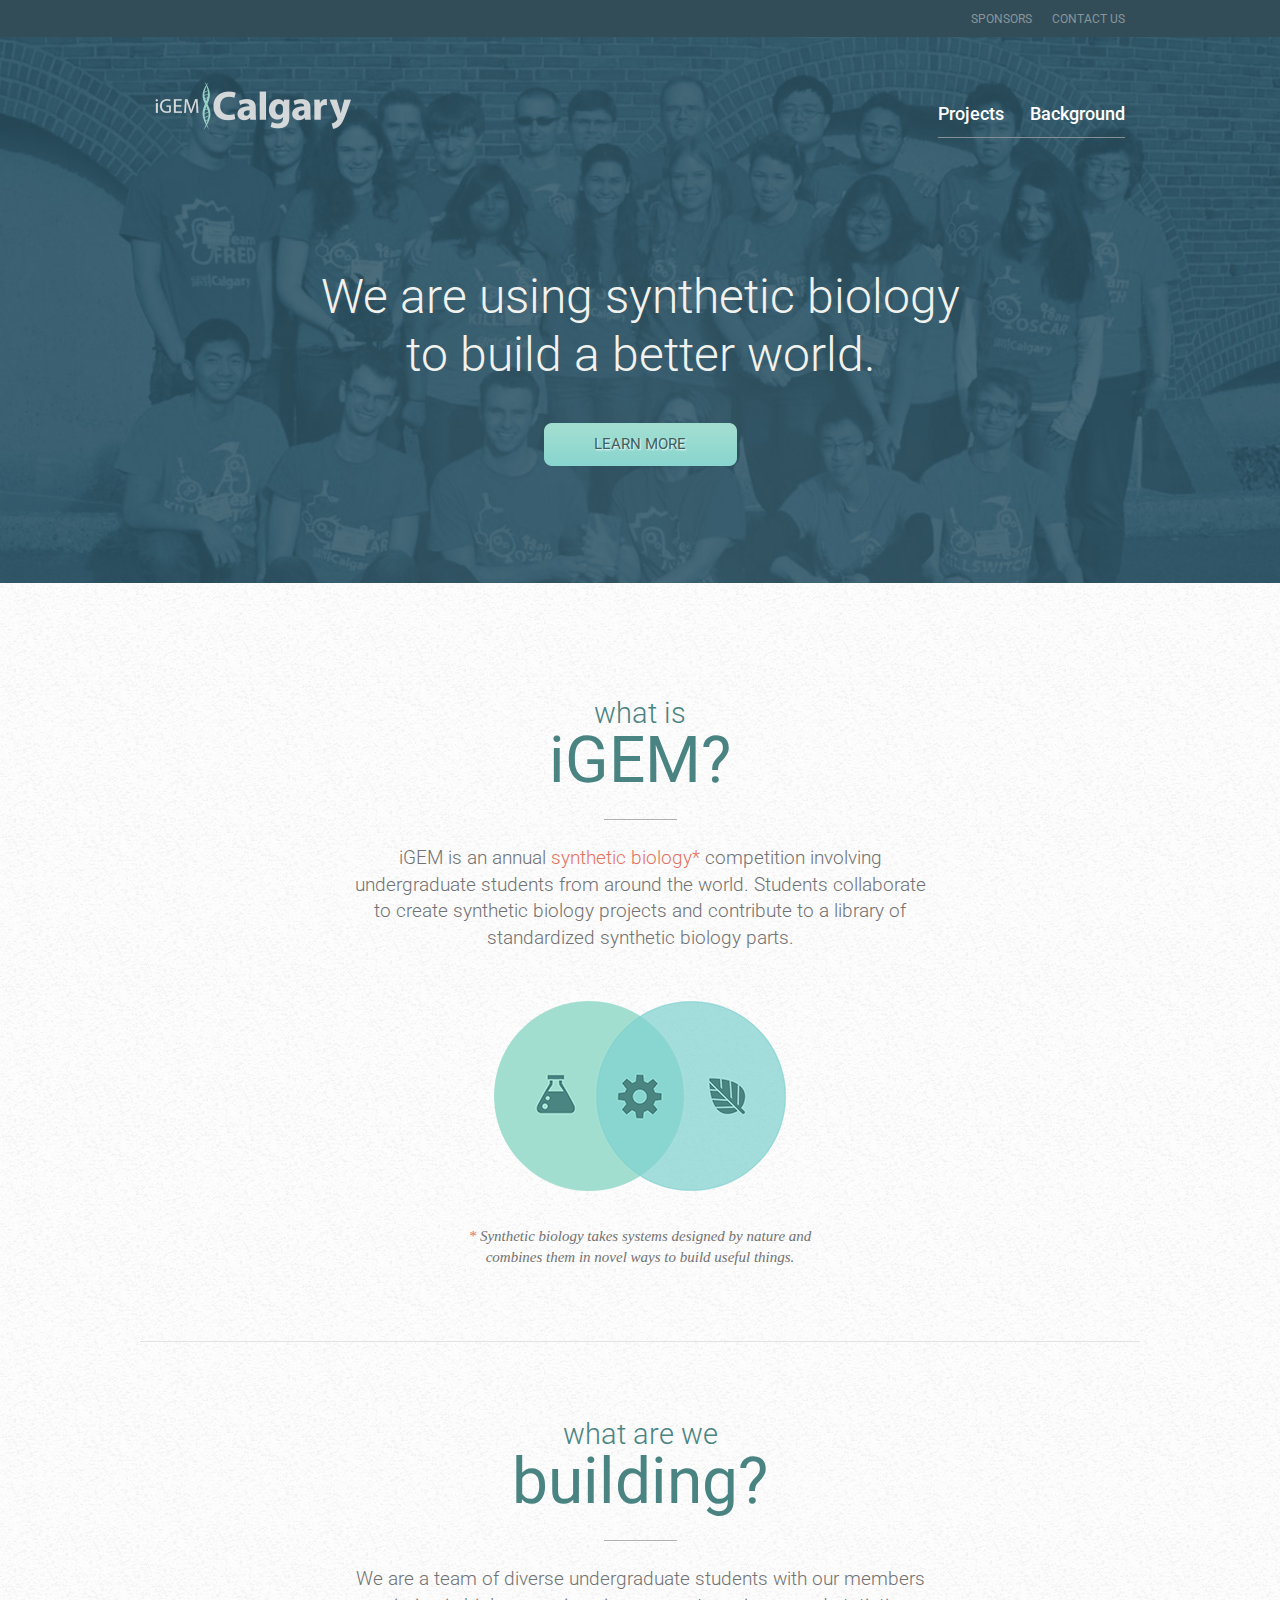
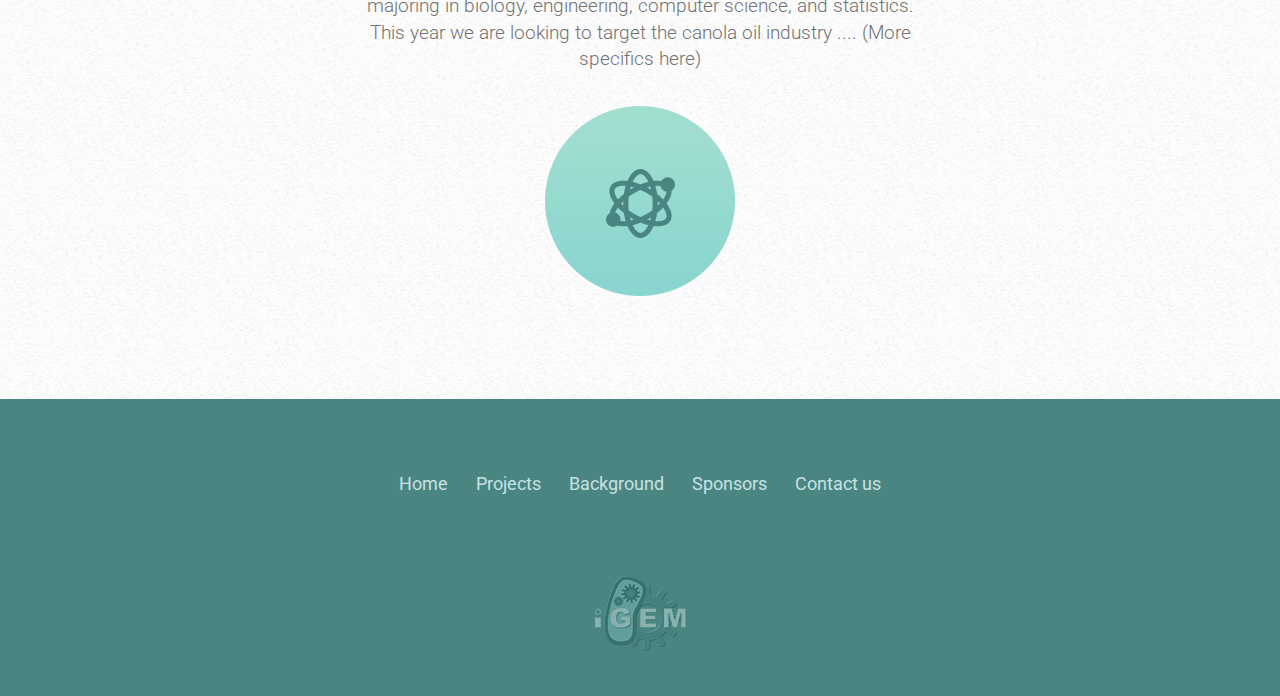
<file: index.html>
<!DOCTYPE html>
<html class="no-touch">
<head>
    <title>iGEM Calgary // Home</title>
    <meta http-equiv="content-type" content="text/html; charset=UTF-8">
    <meta name="viewport" content="width=device-width, initial-scale=1.0">

    <link href="bootstrap/css/bootstrap.min.css" rel="stylesheet" media="screen">
    <link href="css/global.css" rel="stylesheet" media="screen">
    <link href="css/global.mobile.css" rel="stylesheet" media="only screen and (max-width:600px)">

    <link href='https://fonts.googleapis.com/css?family=Roboto:400,300,500,700' rel='stylesheet' type='text/css'>
    <link href="css/home.css" rel="stylesheet" media="screen">
    <link href="css/home.mobile.css" rel="stylesheet" media="only screen and (max-width:600px)">
    
    <link rel="apple-touch-icon" sizes="57x57" href="/images/icons/apple-icon-57x57.png">
    <link rel="apple-touch-icon" sizes="60x60" href="/images/icons/apple-icon-60x60.png">
    <link rel="apple-touch-icon" sizes="72x72" href="/images/icons/apple-icon-72x72.png">
    <link rel="apple-touch-icon" sizes="76x76" href="/images/icons/apple-icon-76x76.png">
    <link rel="apple-touch-icon" sizes="114x114" href="/images/icons/apple-icon-114x114.png">
    <link rel="apple-touch-icon" sizes="120x120" href="/images/icons/apple-icon-120x120.png">
    <link rel="apple-touch-icon" sizes="144x144" href="/images/icons/apple-icon-144x144.png">
    <link rel="apple-touch-icon" sizes="152x152" href="/images/icons/apple-icon-152x152.png">
    <link rel="apple-touch-icon" sizes="180x180" href="/images/icons/apple-icon-180x180.png">
    <link rel="icon" type="image/png" sizes="192x192"  href="/images/icons/android-icon-192x192.png">
    <link rel="icon" type="image/png" sizes="32x32" href="/images/icons/favicon-32x32.png">
    <link rel="icon" type="image/png" sizes="96x96" href="/images/icons/favicon-96x96.png">
    <link rel="icon" type="image/png" sizes="16x16" href="/images/icons/favicon-16x16.png">
    <link rel="manifest" href="/manifest.json">
    <meta name="msapplication-TileColor" content="#ffffff">
    <meta name="msapplication-TileImage" content="/images/icons/ms-icon-144x144.png">
    <meta name="theme-color" content="#ffffff">
</head>

<body>
    <div id="guide">&nbsp;</div>

    <div w3-include-html="header.html"></div>

    <div id="masthead-secondary-navbar" class="secondary-navbar">
        <div class="container">
            <div class="row">
                <div class="col-span-12">
                    <ul>
                        <li><a href="contact.html">Contact us</a></li>
                        <!--<li><a href="#">Blog</a></li>
                        <li><a href="#">Media</a></li>-->
                        <li><a href="sponsors.html">Sponsors</a></li><!-- Can apply "active" class for appropriate styling (I think). -->
                    </ul>
                </div>
            </div>
        </div>
    </div>

    <div id="masthead">
        <div class="container">
            <div class="row">
                <div class="col-span-12">
                    <a href="index.html"><div class="logo"></div></a>
                    
                    <div class="primary-navbar clearfix">
                        <ul>
                            <li><a href="background.html">Background</a></li>
                            <!--<li><a href="#">Team</a></li>-->
                            <li><a href="projects.html">Projects</a></li>
                        </ul>
                    </div>
                </div>
            </div>

            <div class="row">
                <div class="col-span-12">
                    <div id="message">We are using synthetic biology to build a better world.</div>
                </div>
            </div>

            <div class="row">
                <div class="col-span-12">
                    <a href="#what-is-igem" id="learn-more" class="button">Learn more</a>
                </div>
            </div>
        </div>
    </div>

    <div id="content">
        <div class="container">
            <div class="row">
                <div class="col-span-12">
                    <h1 id="what-is-igem">what is <span class="last-word">iGEM?</span></h1>
                    
                    <hr />
                    
                    <p>iGEM is an annual <span class="highlight">synthetic biology*</span> competition involving undergraduate students from around the world. Students collaborate to create synthetic biology projects and contribute to a library of standardized synthetic biology parts.</p>
                    
                    <div id="synbio-venn"></div>
                    
                    <p class="explanation"><span class="highlight">*</span> Synthetic biology takes systems designed by nature and combines them in novel ways to build useful things.</p>
                </div>
            </div>

            <div class="row">
                <div class="col-span-12">
                    <h1>what are we <span class="last-word">building?</span></h1>
                    
                    <hr />

                    <p>We are a team of diverse undergraduate students with our members majoring in biology, engineering, computer science, and statistics. This year we are looking to target the
                    canola oil industry .... (More specifics here)</p>
                    
                    <div id="atom-diagram"></div>
                </div>
            </div>
            <!-- <div class="row">
                <div class="col-span-12">
                    <h1>Interested in <a href="https://forms.gle/Kc5QqpqN34dXzMNF9"><span class="last-word">APPLYING!?</span></a></h1>
                    
                    <hr />
                    
                    <p><a href="https://forms.gle/Kc5QqpqN34dXzMNF9">Applications</a> for the 2022 iGEM calgary team are open! If you're interesed, come to one of our three <a href = "https://ucalgary.zoom.us/j/99474225877">information sessions </a> running from 6-8pm on November 23rd, 24th, and 26th! The deadline to apply is December 3rd, 2021.</p>
                    
                    <p class="explanation"><span class="highlight"><br>* </span>Applications are open to University of Calgary STEM majors of any year, aslong as they are returning to classes in the fall of 2023.<br>Feel free to reach out to igemcalgary@ucalgary.ca with any of your questions.</p>
                </div>
            </div> -->
        </div>
    </div>

    <div w3-include-html="footer.html"></div>

    <script src="js/load.js"></script>

    <!-- JavaScript plugins (requires jQuery) -->
    <script src="https://code.jquery.com/jquery-1.9.1.min.js"></script>
    <!-- Include all compiled plugins (below), or include individual files as needed -->
    <script src="bootstrap/js/bootstrap.min.js"></script>
    <!-- Optionally enable responsive features in IE8 -->
    <script src="bootstrap/js/respond.min.js"></script>

    <script src="js/global.js"></script>
    <!--<script src="js/guide.js"></script>-->
    <script src="js/home.js"></script>
</body>
</html>
</file>
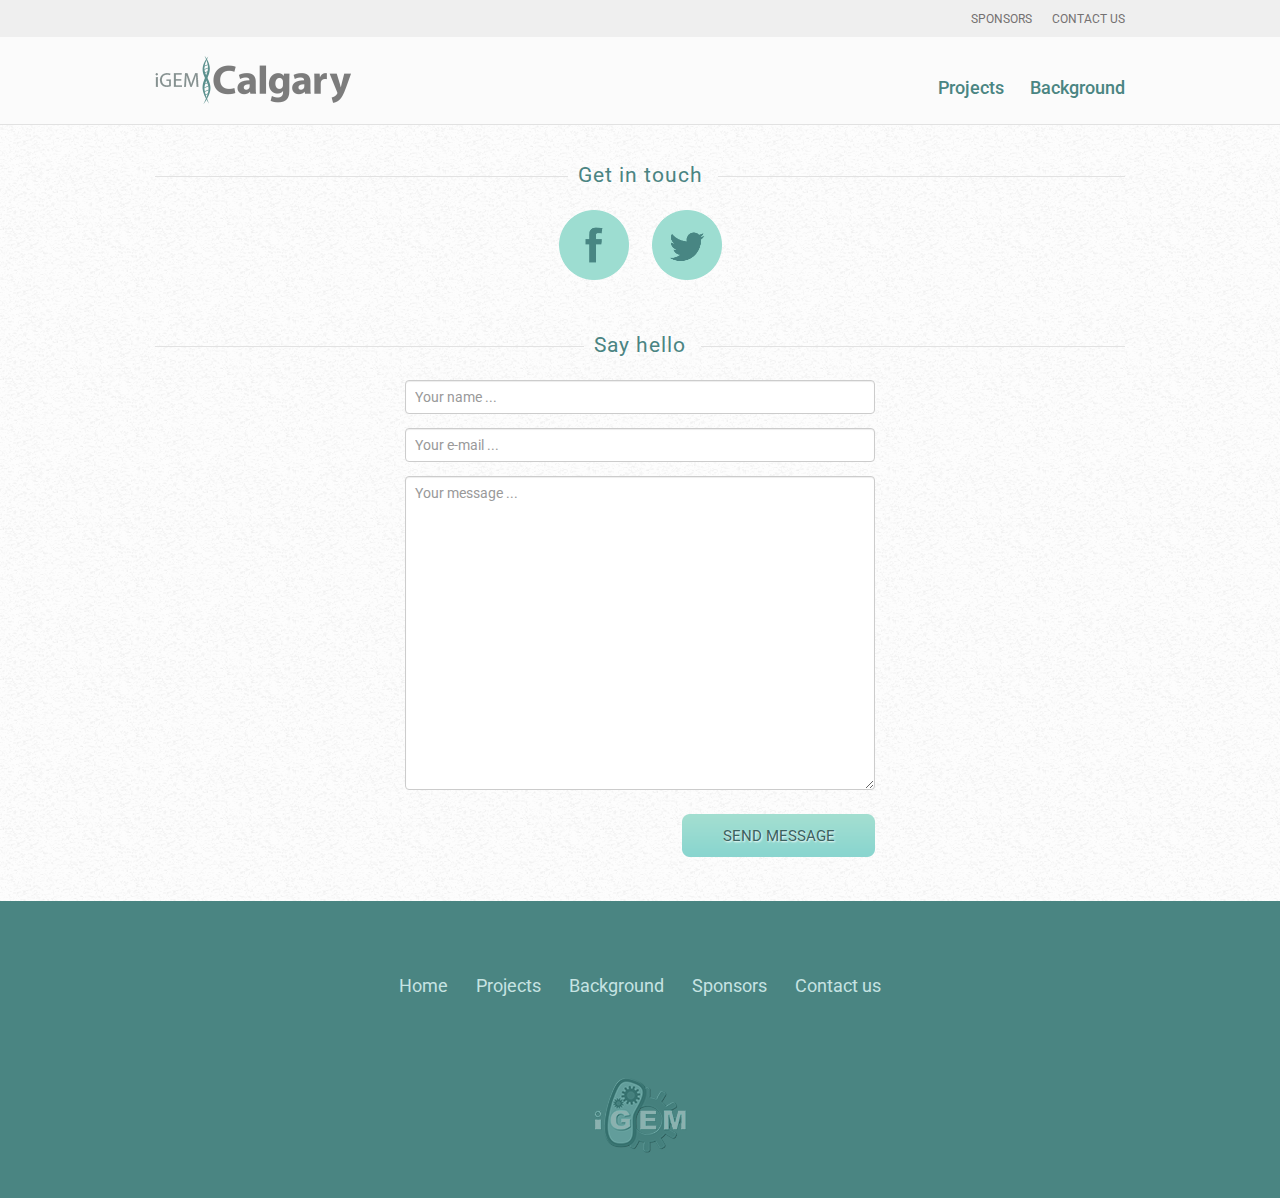
<file: contact.html>
<!DOCTYPE html>
<html class="no-touch">
<head>
    <title>iGEM Calgary // Contact</title>
    <meta http-equiv="content-type" content="text/html; charset=UTF-8">
    <meta name="viewport" content="width=device-width, initial-scale=1.0">

    <link href="bootstrap/css/bootstrap.min.css" rel="stylesheet" media="screen">
    <link href="css/global.css" rel="stylesheet" media="screen">
    <link href="css/global.mobile.css" rel="stylesheet" media="only screen and (max-width:600px)">

    <link href='https://fonts.googleapis.com/css?family=Roboto:400,300,500,700' rel='stylesheet' type='text/css'>
    <link href="css/contact.css" rel="stylesheet" media="screen">
    <!--<link href="css/contact.mobile.css" rel="stylesheet" media="only screen and (max-width:600px)">-->
</head>

<body>
    <div id="guide">&nbsp;</div>

    <div class="header-bar minimal">
        <div id="nav-trigger"></div>
        
        <ul id="nav-popover">
            <li><a href="index.html">Home</a></li>
            <li><a href="projects.html">Projects</a></li>
            <!--<li><a href="#">Team</a></li>-->
            <li><a href="background.html">Background</a></li>
            <li><a href="sponsors.html">Sponsors</a></li>
            <!--<li><a href="#">Media</a></li>
            <li><a href="#">Blog</a></li>-->
            <li><a href="contact.html">Contact us</a></li>
        </ul>
    </div>

    <div class="header-bar full">
        <div class="secondary-navbar">
            <div class="container">
                <div class="row">
                    <div class="col-span-12">
                        <ul>
                            <li><a href="contact.html">Contact us</a></li>
                            <!--<li><a href="#">Blog</a></li>
                            <li><a href="#">Media</a></li>-->
                            <li><a href="sponsors.html">Sponsors</a></li><!-- Can apply "active" class for appropriate styling (I think). -->
                        </ul>
                    </div>
                </div>
            </div>
        </div>

        <div class="header-content">
            <div class="container">
                <div class="row">
                    <div class="col-span-12">
                        <a href="index.html"><div class="logo"></div></a>
                        
                        <div class="primary-navbar clearfix">
                            <ul>
                                <li><a href="background.html">Background</a></li>
                                <!--<li><a href="#">Team</a></li>-->
                                <li><a href="projects.html">Projects</a></li>
                            </ul>
                        </div>
                    </div>
                </div>
            </div>
        </div>
    </div>

    <div id="content">
        <div class="container">
            <div class="row header first" id="get-in-touch">
                <div class="col-span-12">
                    <h1><span>Get in touch</span></h1>
                </div>
            </div>

            <div id="contact-icons">
                <a href="https://www.facebook.com/igemcalgary"><div class="contact-icon" id="facebook-icon"></div></a>
                <a href="https://www.twitter.com/igemcalgary"><div class="contact-icon" id="twitter-icon"></div></a>
            </div>

            <div class="row header" id="say-hello">
                <div class="col-span-12">
                    <h1><span>Say hello</span></h1>
                </div>
            </div>

            <div class="row">
                <div class="col-span-6 col-push-3">
                    <form action="" method="post">
                        <input type="text" name="name" placeholder="Your name ..." />
                        <input type="email" name="email" placeholder="Your e-mail ..." />
                        <textarea name="message" rows="15" placeholder="Your message ..."></textarea>
                        <button type="submit" class="button" id="send-message">Send message</button>
                    </form>
                </div>
            </div>
        </div>
    </div>
    
    <div id="footer">
        <div class="container">
            <div class="row">
                <div class="col-span-12">
                    <ul id="footer-navbar">
                        <li><a href="index.html">Home</a></li>
                        <li><a href="projects.html">Projects</a></li>
                        <!--<li><a href="#">Team</a></li>-->
                        <li><a href="background.html">Background</a></li>
                        <li><a href="sponsors.html">Sponsors</a></li>
                        <!--<li><a href="#">Media</a></li>
                        <li><a href="#">Blog</a></li>-->
                        <li><a href="contact.html">Contact us</a></li>
                    </ul>

                    <a href="https://igem.org/"><div id="igem-logo"></div></a>
                </div>
            </div>
        </div>
    </div>

    <!-- JavaScript plugins (requires jQuery) -->
    <script src="https://code.jquery.com/jquery-1.9.1.min.js"></script>
    <!-- Include all compiled plugins (below), or include individual files as needed -->
    <script src="bootstrap/js/bootstrap.min.js"></script>
    <!-- Optionally enable responsive features in IE8 -->
    <script src="bootstrap/js/respond.min.js"></script>

    <script src="js/global.js"></script>
    <!--<script src="js/guide.js"></script>-->
    <!--<script src="js/contact.js"></script>-->
</body>
</html>
</file>
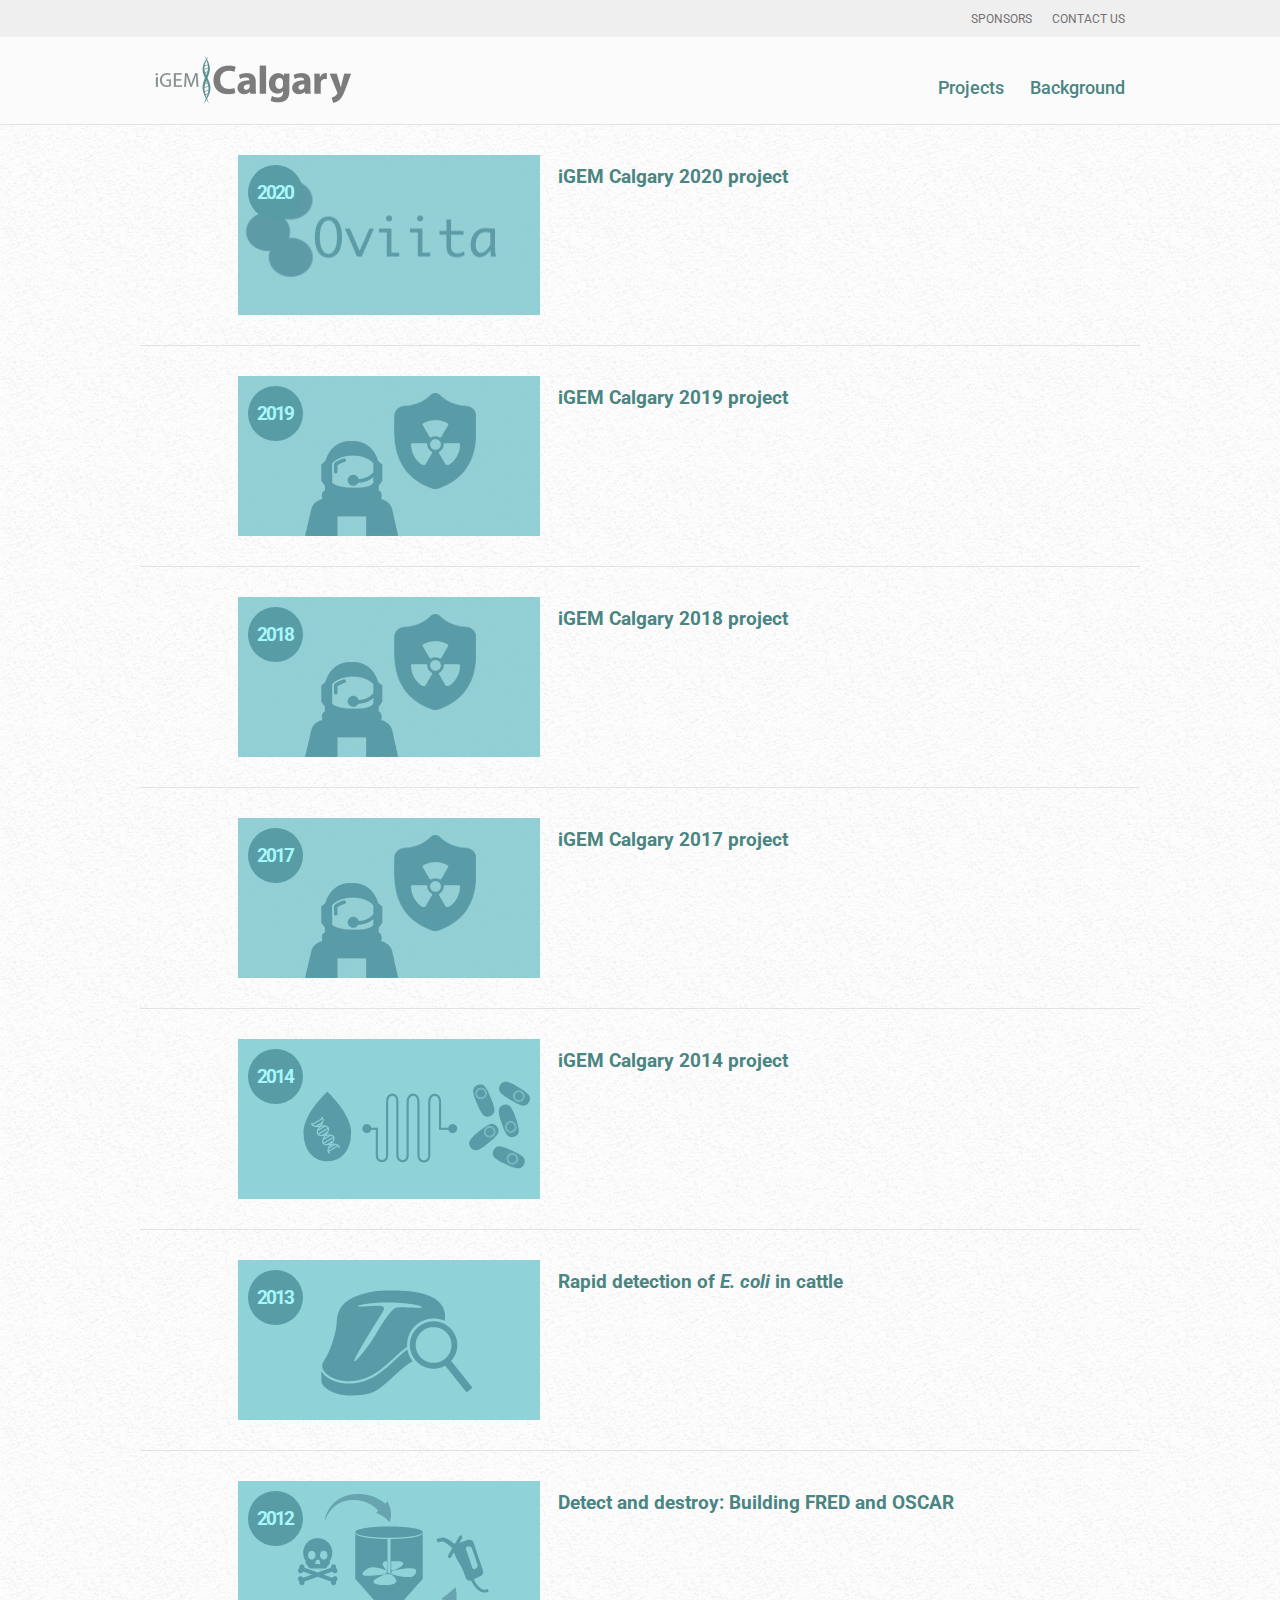
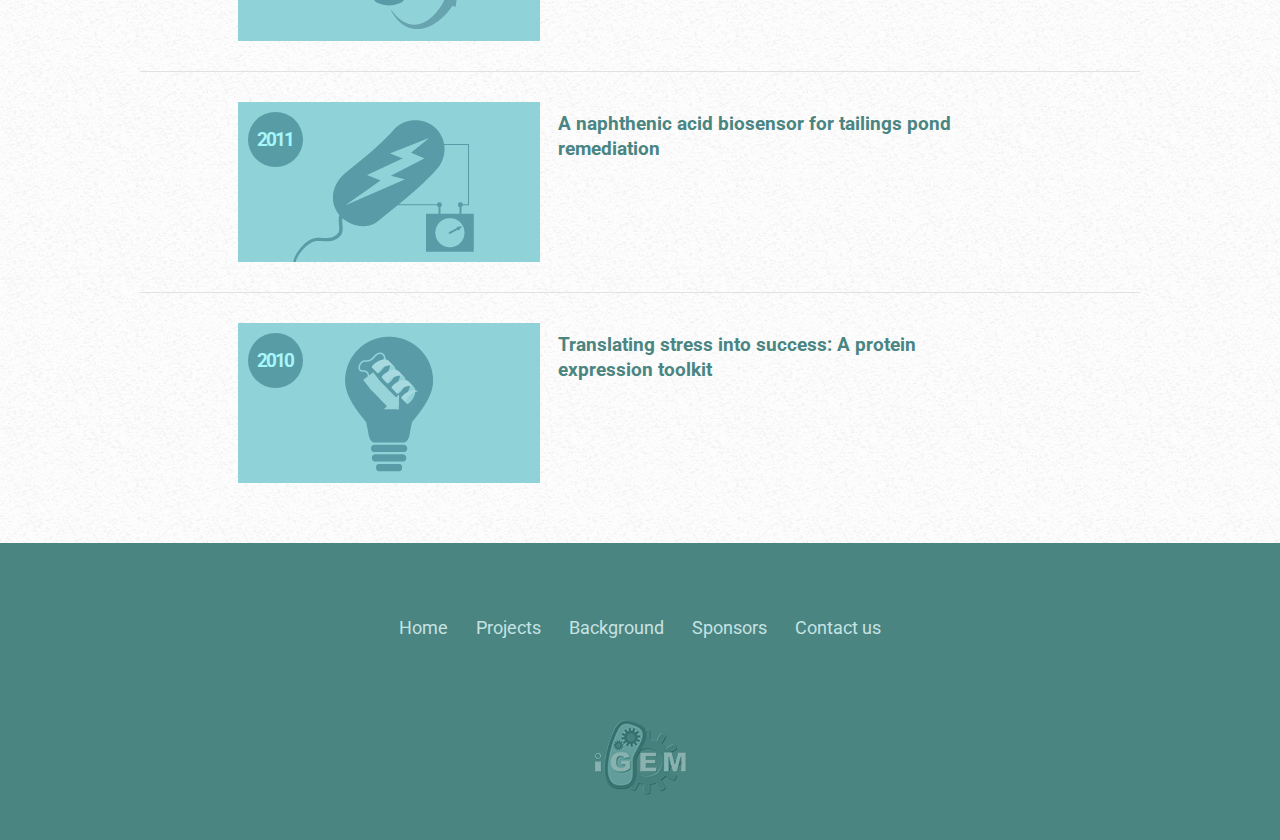
<file: projects.html>
<!DOCTYPE html>
<html class="no-touch">

<head>
    <title>iGEM Calgary // Projects</title>
    <meta http-equiv="content-type" content="text/html; charset=UTF-8">
    <meta name="viewport" content="width=device-width, initial-scale=1.0">

    <link href="bootstrap/css/bootstrap.min.css" rel="stylesheet" media="screen">
    <link href="css/global.css" rel="stylesheet" media="screen">
    <link href="css/global.mobile.css" rel="stylesheet" media="only screen and (max-width:600px)">

    <link href='https://fonts.googleapis.com/css?family=Roboto:400,300,500,700' rel='stylesheet' type='text/css'>
    <link href="css/projects.css" rel="stylesheet" media="screen">
    <link href="css/projects.mobile.css" rel="stylesheet" media="only screen and (max-width:600px)">
</head>

<body>
    <div id="guide">&nbsp;</div>

    <div w3-include-html="header.html"></div>

    <div id="content">
        <div class="container">
            <div class="row project">
                <div class="project-thumbnail-container">
                    <div class="project-thumbnail" style="background-image: url('images/Logo2020.png')">
                        <div class="cover"></div>
                        <p class="year">2020</p>
                    </div>
                </div>

                <div class="project-description">
                    <div class="synopsis">
                        <h2>iGEM Calgary 2020 project</h2>
                    </div>

                    <div class="full-description">
                        <a href="http://2020.igem.org/Team:Calgary" style="font-style: italic; font-size: 2em;">2020 Team Wiki</a>
                        <h3>Problem</h3>
                        <p>
                            Over 253 million children world-wide are estimated to be Vitamin A Deficient. To put this huge number into context, that’s over 6 times as many people as the entire population of Canada.

                            So, if we wish to see Vitamin A deficiency successfully mitigated, deficient communities need a solution that can be sustained over time. More importantly, they need a solution that they themselves can sustain over time.
                        </p>

                        <h3>Solution</h3>
                        <p>
                            To start, Oviita entails a nutritional yeast rich in Vitamin A and healthy fats that can be sustainably cultivated by Vitamin A deficient communities as an edible supplement.
                            We knew that VAD is most prevalent in south Asia and sub-saharan Africa, but from conversations with HP contacts, we decided to focus our initial implementation efforts on regions such as Ghana, where pre-existing community-based brewing infrastructure could be adapted for the cultivation of our yeast.
                        <ul>
                        </ul></p>
                        <h3>Results</h3>
                        <p>Coming Soon</p>
                        <ul>
                            Coming Soon

                        </ul>
                    </div>
                </div>
            </div>
            <div class="row project">
                <div class="project-thumbnail-container">
                    <div class="project-thumbnail" style="background-image: url('images/project_thumbnail_2017.png')">
                        <div class="cover"></div>
                        <p class="year">2019</p>
                    </div>
                </div>

                <div class="project-description">
                    <div class="synopsis">
                        <h2>iGEM Calgary 2019 project</h2>
                    </div>

                    <div class="full-description">
                      <a href="http://2019.igem.org/Team:Calgary" style="font-style: italic; font-size: 2em;">2019 Team Wiki</a>
                      <h3>Problem</h3>
                      <p>
			      The canola oil industry loses approximately 150 million annually due to the green seed problem. 
			      Early frost or excessive drought disrupts the natural breakdown of chlorophyll, leaving them green.
			      Chlorophyll causes a low-quality oil due to its reactiveness.
			</p>

                      <h3>Solution</h3>
                      <p>
			      We made an array of solutions to help the canola industry alleviate the green seed problem.
			      <ul><li>
				      Genetically engineered bacteria to produce Water-Soluble Chlorophyll-Binding proteins.
				      These proteins are put into an emulsion (predicted conditions using various models) to sequester the 
				      chlorophyll away from the oil.
				      </li>
			<li>
				Genetically engineered bacteria to produce 4 different enzymes to convert chlorophyll into pheophorbide - a value-added product.
				Created a new spacer that allows purification of proteins never purified before.
				Tested pheophorbide on fungal strains(<i>Sclerotinia</i>) that attack canola plants, and shown its inhibitory effects and specificity.	
			</li>
			<li>
				An standardized seed grading machine that changes the archaic grading system used by canola sedd purchasers and producers.
			</li>
			<li>
				A weather prediction tool to help farmers see frost up to 6 months in advance
							</li>
			<li>
				A sequence optimizer that allows users to optimize sequences based on a number of parameters
							</li>
			<li>
				A protein modifier that allows proteins to be optimized for adversarial environments and better binding
							</li>
			<li>
				Multiple models that help us develop all these projects
				</li>
											</ul></p>
											<h3>Results</h3>
											<p>Our team was the most successful canadian iGEM team as of 2019, with our success at the annual 2019 iGEM Giant Jamboree in Boston, MA.</p>
									<ul>
										<li>Overall First Runner-Up (undergraduate)</li>
										<li>Best Integrated Human Practices, Best Software Tool, Best Food and Nutrition </li>
										<li>Nominated for: Model, Entrepreneurship, Basic Part, Part Collection, Wiki, Poster, Presentation</li>
									</ul>
                    </div>
                </div>
            </div>

            <div class="row project">
                <div class="project-thumbnail-container">
                    <div class="project-thumbnail" style="background-image: url('images/project_thumbnail_2017.png')">
                        <div class="cover"></div>
                        <p class="year">2018</p>
                    </div>
                </div>

                <div class="project-description">
                    <div class="synopsis">
                        <h2>iGEM Calgary 2018 project</h2>
                    </div>

                    <div class="full-description">
                        <a href="http://2018.igem.org/Team:Calgary" style="font-style: italic; font-size: 2em;">2018 Team Wiki</a>
                        <h3>Problem</h3>
                        <p>Gene therapy is emerging as a promising approach for treating various genetic disorders by fixing or replacing
						non-functional genes. However, current methods pose significant risks to patients, including carcinogenicity,
						heritability, and epigenetic disruption. Even new gene editing technologies such as CRISPR/Cas9 have major constraints
						due to high rates of off-target editing and limitations to the size of the genetic material that can be integrated.
						The development of a novel genomic integration system that addresses all these concerns is crucial for the long-term
						success of gene therapy technology.</p>

                        <h3>Solution</h3>
                        <p>The 2018 team developed a two step system for targeted genomic insertion of very large therapeutic genes.
						A ‘landing pad’ was placed into the genome, which was then recognized by the molecular machinery of the
						second half of the system to integrate a large therapeutic gene ‘payload’ and lock it into place. Our team
						also investigated the use of specific DNA regulatory elements that act as insulators to minimize epigenetic
						disruption and maintain transgene expression over time. Overall, the success of this system demonstrates a
						more controlled, extensible approach to gene therapy. Outside of the lab, we spoke with spiritual leaders in
						the community and ethicists to consider the ethical and social implications of our work.

						In addition to these, our team built SARA, the Software Aggregating Research Assistant. SARA is a web scraping
						and text summarization algorithm that collects and summarizes software that has been submitted to the iGEM
						competition in the past. The collection of software projects that have been collected can be found
						<a href="https://igem-calgary-sara.herokuapp.com/">here</a>.
</p>

                        <h3>Results</h3>
                        <p>Our team received a gold medal at the 2018 International Genetically Engineered Machine (iGEM) competition
						in Boston, MA. The project was also nominated for Best Software for the development of SARA.</p>
                    </div>
                </div>
            </div>

            <div class="row project">
                <div class="project-thumbnail-container">
                    <div class="project-thumbnail" style="background-image: url('images/project_thumbnail_2017.png')">
                        <div class="cover"></div>
                        <p class="year">2017</p>
                    </div>
                </div>

                <div class="project-description">
                    <div class="synopsis">
                        <h2>iGEM Calgary 2017 project</h2>
                    </div>

                    <div class="full-description">
                        <a href="http://2017.igem.org/Team:Calgary" style="font-style: italic; font-size: 2em;">2017 Team Wiki</a>
                        <h3>Problem</h3>
                        <p>Space agencies and private companies aim to send humans to Mars as early as 2030s. However, many challenges need to be addressed before pioneering Mars. Waste management is a major challenge for future Mars missions as a crew of 6 astronauts will generate about 6 tonnes of solid organic waste. Furthermore, transporting materials to Mars will be challenging due to high transportation costs and difficulty in anticipating every little thing astronauts might need over a two year mission. Consequently, recovering useful resources from waste will be crucial on future long-duration space missions to minimize waste and transportation costs.</p>

                        <h3>Solution</h3>
                        <p>The 2017 team developed a start-to-finish process to produce a bioplastic on Mars from solid human waste using genetically engineering bacteria. The produced bioplastic can be used to 3D print useful items for astronauts. We consulted with astronauts, engineers, and scientists at the Canadian Space Agency, NASA, and German Aerospace Center to understand the needs and the design constraints. Economic feasibility of the system was evaluated using NASA's Equivalent System Mass analysis, where emphasis was placed on minimizing the system's mass, volume, and power requirements. This solution provides a feasible way to manufacture items on Mars, while minimizing waste.</p>

                        <h3>Results</h3>
                        <p>Our team received a gold medal at the International Genetically Engineered Machine (iGEM) competition in Boston. Our project was also nominated for Best Manufacturing Project. After the competition, a part of the project was tested in microgravity as part of Canadian Reduced Gravity Design Challenge (CAN-RGX) organized by SEDS-Canada in collaboration with the National Research Council of Canada and the Canadian Space Agency.</p>

                    </div>
                </div>
            </div>

            <div class="row project">
                <div class="project-thumbnail-container">
                    <div class="project-thumbnail" style="background-image: url('images/project_thumbnail_2014.png')">
                        <div class="cover"></div>
                        <p class="year">2014</p>
                    </div>
                </div>

                <div class="project-description">
                    <div class="synopsis">
                        <h2>iGEM Calgary 2014 project</h2>
                    </div>

                    <div class="full-description">
                        <a href="http://2014.igem.org/Team:Calgary" style="font-style: italic; font-size: 2em;">2014 Team Wiki</a>
                        <h3>Problem</h3>
                        <p>Infectious diseases such as typhoid fever, meningitis, pneumonia and visceral leishmaniasis have similar symptoms as malaria and are often misdiagnosed as malaria in resource-poor developing countries lacking suitable medical diagnostic facilities. Failure to properly identify such diseases prevents medical professionals from administering appropriate treatments in a timely manner, which results in economic costs and human suffering. Furthermore, patients who test negative for malaria but show its clinical signs and symptoms are often given antimalarial drugs despite their diagnosis. The over-prescription of antimalarials results in the emergence of drug resistance.</p>
                        <h3>Solution</h3>
                        <p>The 2014 team developed a novel, genome-based, rapid point-of-care synthetic biological device to simultaneously diagnose multiple infectious diseases prevalent in developing countries. We engineered <i>Bacillus subtilis</i> to generate chromophoric reporter proteins in response to pathogenic genetic markers. To understand the needs and design constrains for a device in developing counties, we consulted with experts including academics, physicians in developing counties, and organizations such as Foundation for Innovative New Diagnostics (FIND). Based on their feedback, we developed a portable, user-friendly, economically feasible device and built a prototype of the device.</p>
                        <h3>Results</h3>
                        <p>Our team received a gold medal at the International Genetically Engineered Machine (iGEM) competition in Boston. The team was also given a unique opportunity to attend the Biological and Toxin Weapons Convention at the United Nations in Geneva, Switzerland.</p>
                    </div>
                </div>
            </div>

            <div class="row project">
                <div class="project-thumbnail-container">
                    <div class="project-thumbnail" style="background-image: url('images/project_thumbnail_2013.png')">
                        <div class="cover"></div>
                        <p class="year">2013</p>
                    </div>
                </div>

                <div class="project-description">
                    <div class="synopsis">
                        <h2>Rapid detection of <em>E. coli</em> in cattle</h2>
                    </div>

                    <div class="full-description">
                        <a href="http://2013.igem.org/Team:Calgary" style="font-style: italic; font-size: 2em;">2013 Team Wiki</a>
                        <h3>Problem</h3>
                        <p>Contamination of beef with pathogenic <em>E. coli</em> O157:H7 has shaken public perception of meat, costing the industry millions of dollars with product recalls. Pathogenic <em>E. coli</em> inhabit the guts of healthy cattle. Moreover, a small percentage of these cattle are known as "super shedders" which pass huge quantities of these bacteria in their faeces. Shedding from these animals causes increased colonization of neighbouring cattle. Increased levels of <em>E. coli</em> in cattle populations from "super shedders" increase the likelihood that these bacteria will be transferred from a cow's hide or digestive system to consumer meats during slaughtering.</p>

                        <h3>Solution</h3>
                        <p>The 2013 team built a proof-of-concept sensor so that stakeholders in the beef industry can identify cattle shedding abnormally high amounts of <em>E. coli</em> O157:H7. We worked closely with ranchers, feedlot owners, slaughterers, and academics, realizing that this industry can lower <em>E. coli</em> in populations by separating high shedders from normal animals. We want to lessen pathogenic <em>E. coli</em> in cattle populations to reduce opportunities for beef contamination in slaughter plants.</p>
                        <p>We applied protein engineering, nanotechnology, and material science to construct a cost-effective, rapid-acting, portable DNA sensor resembling a home pregnancy test. This work is the start of a system which could be accessible to workers outside of laboratories, who will be able to use fecal samples to determine the extent of <em>E. coli</em>-shedding beef cattle.</p>

                        <h3>Results</h3>
                        <p>In 2013, we were first-runner-up among 64 teams at the North America regional competition at the University of Toronto and were awarded Best Team Wiki. In the global finals at MIT, we won Best Food and Energy Project among the undergraduate teams.</p>
                    </div>
                </div>
            </div>

            <div class="row project">
                <div class="project-thumbnail-container">
                    <div class="project-thumbnail" style="background-image: url('images/project_thumbnail_2012.png')">
                        <div class="cover"></div>
                        <p class="year">2012</p>
                    </div>
                </div>

                <div class="project-description">
                    <div class="synopsis">
                        <h2>Detect and destroy: Building FRED and OSCAR</h2>
                    </div>

                    <div class="full-description">
                        <a href="http://2012.igem.org/Team:Calgary" style="font-style: italic; font-size: 2em;">2012 Team Wiki</a>
                        <h3>Problem</h3>
                        <p>Development of the Alberta oil sands contaminates water used in the extraction process with various toxins. These toxic and corrosive compounds are an environmental and economic concern to Alberta and Canada.</p>

                        <h3>Solution</h3>
                        <p>We constructed two systems to tackle this problem which we called FRED and OSCAR. Check out the team Wiki for more details on this project. FRED, the Function and Robust Electrochemical Detector, was expanded from our 2011 project. In FRED, an engineered bacterium responds to tailings ponds toxins, and these changes are detected using a portable electronic device. We improved the FRED bacterium to respond to a broader variety of toxins and continued development of the device.</p>
                        <p>OSCAR, the Optimized System for Carboxylic Acid Remediation, is a system for converting these toxins into usable fuels. We developed multiple bacteria to tackle a broad group of toxins. These components were integrated into a physical bioreactor as part of a proposed system for eventual industry deployment.</p>
                        <p>Through the development of FRED and OSCAR, we consulted industry to tailor our system to their needs. From these discussions, we integrated control measures--a kill switch--into our system to address concerns of release of engineered organisms into the environment.</p>

                        <h3>Results</h3>
                        <p>In 2012, we enjoyed our most successful year to date. At the American West regional competition, we won five of eight possible awards. We won the Best Human Practices award in the global finals at MIT, where we finished amongst the top 16 teams worldwide.</p>

                    </div>
                </div>
            </div>

            <div class="row project">
                <div class="project-thumbnail-container">
                    <div class="project-thumbnail" style="background-image: url('images/project_thumbnail_2011.png')">
                        <div class="cover"></div>
                        <p class="year">2011</p>
                    </div>
                </div>

                <div class="project-description">
                    <div class="synopsis">
                        <h2>A naphthenic acid biosensor for tailings pond remediation</h2>
                        <!--<p>Here is my single-line summation of what the project was.</p>-->
                    </div>

                    <div class="full-description">
                        <a href="http://2011.igem.org/Team:Calgary" style="font-style: italic; font-size: 2em;">2011 Team Wiki</a>
                        <h3>Problem</h3>
                        <p>Naphthenic acids (NA) are naturally-occurring components of crude oils, including the bitumen in Alberta's oil sands region. During separation of bitumen from the sands, alkali-soluble NA remain in the waste stream that is deposited into tailings ponds to allow for solids consolidation and water recycling. Naphthenic acids typically persist in oil sands tailings ponds and have known toxic and corrosive effects that impact water disposal and reuse, and pond reclamation efforts. It is thus critical to have sensitive methods for NA measurement in active ponds and those undergoing reclamation. Existing NA detection methods using organic and analytical chemistry tools are expensive, time consuming, and require high technical expertise.</p>

                        <h3>Solution</h3>
                        <p>The University of Calgary iGEM team developed synthetic biology tools to develop a low cost, sensitive, and selective biosensor that can detect naphthenic acids in oil sands tailings ponds and other environments. Biosensors provide an alternate, low-cost and easy method to monitor for NA in tailings ponds and other environments.</p>
                        <p>Our team designed a naphthenic acid sensing organism using a novel screening method for proteins which could bind NA. Additionally, we utilized bioinformatics in order to identify candidate genes which could also be responsible for naphthenic acid detection. In order to provide a sensitive, quantitative, output for our sensor, we designed a way to report the level of these toxins electrochemically. Enzymes that the cell produce can cleave compounds to make them electroactive and this can be detected using a potentiostat.</p>

                        <h3>Results</h3>
                        <p>Our team successfully identified a gene element capable of responding to naphthenic acids. In addition, we demonstrated that it is possible to sense these compounds electrochemically. Our group designed a prototype of our device and were very successful at the competition, winning Best Wiki and Best Experimental Measurement and Best Environmental Project overall. Our group was active in participating in our community, working with establishing an iGEM group at the University, designing a music video, and outreaching to high school and middle school students.</p>

                    </div>
                </div>
            </div>

            <div class="row project">
                <div class="project-thumbnail-container">
                    <div class="project-thumbnail" style="background-image: url('images/project_thumbnail_2010.png')">
                        <div class="cover"></div>
                        <p class="year">2010</p>
                    </div>
                </div>

                <div class="project-description">
                    <div class="synopsis">
                        <h2>Translating stress into success: A protein expression toolkit</h2>
                    </div>

                    <div class="full-description">
                        <a href="http://2010.igem.org/Team:Calgary" style="font-style: italic; font-size: 2em;">2010 Team Wiki</a>
                        <h3>Problem</h3>
                        <p>Many projects in synthetic biology necessitate over expression of recombinant proteins in microorganisms. A major stumbling block however, is often an inability to express functional protein. This situation is difficult to manage and troubleshoot as it is often unclear why expression is failing. Problems can occur in transcription, translation or folding of the protein.</p>

                        <h3>Solution</h3>
                        <p>The University of Calgary iGEM team has designed a system that can accurately and visually report whether a gene is being transcribed and/or translated successfully. Using a system of stress-responsive promoters, we also designed and tested reporter constructs capable of detecting protein misfolding events in the periplasm or cytoplasm. Building on this, we also designed genetic components to fine tune expression levels of a given protein so as to optimize production, increasing the likelihood of obtaining functional protein. To further understand protein misfolding we also built an equation-based, multivariant model of inclusion body formation. Inclusion bodies are aggregates of protein that can occur when proteins misfold. Finally, we used a series of podcasts to explore the social implications of our project in the context of the growing synthetic biology field.</p>

                        <h3>Results</h3>
                        <p>Our team successfully designed and tested reporter constructs for misfolding events in both the cytoplasm and the periplasm and were able to use them to troubleshoot another team’s project. In addition, we completed our inclusion body formation model and a series of podcatsts and blogs exploring ethical concerns surrounding our project as well as a series of other outreach activities. For our accomplishments, our team was awarded a gold medal at the World jamboree.</p>
                    </div>
                </div>
            </div>
        </div>
    </div>

    <div w3-include-html="footer.html"></div>

    <script src="js/load.js"></script>

    <!-- JavaScript plugins (requires jQuery) -->
    <script src="https://code.jquery.com/jquery-1.9.1.min.js"></script>
    <!-- Include all compiled plugins (below), or include individual files as needed -->
    <script src="bootstrap/js/bootstrap.min.js"></script>
    <!-- Optionally enable responsive features in IE8 -->
    <script src="bootstrap/js/respond.min.js"></script>

    <script src="js/global.js"></script>
    <!--<script src="/js/guide.js"></script>-->
    <script src="js/projects.js"></script>
</body>
</html>
</file>
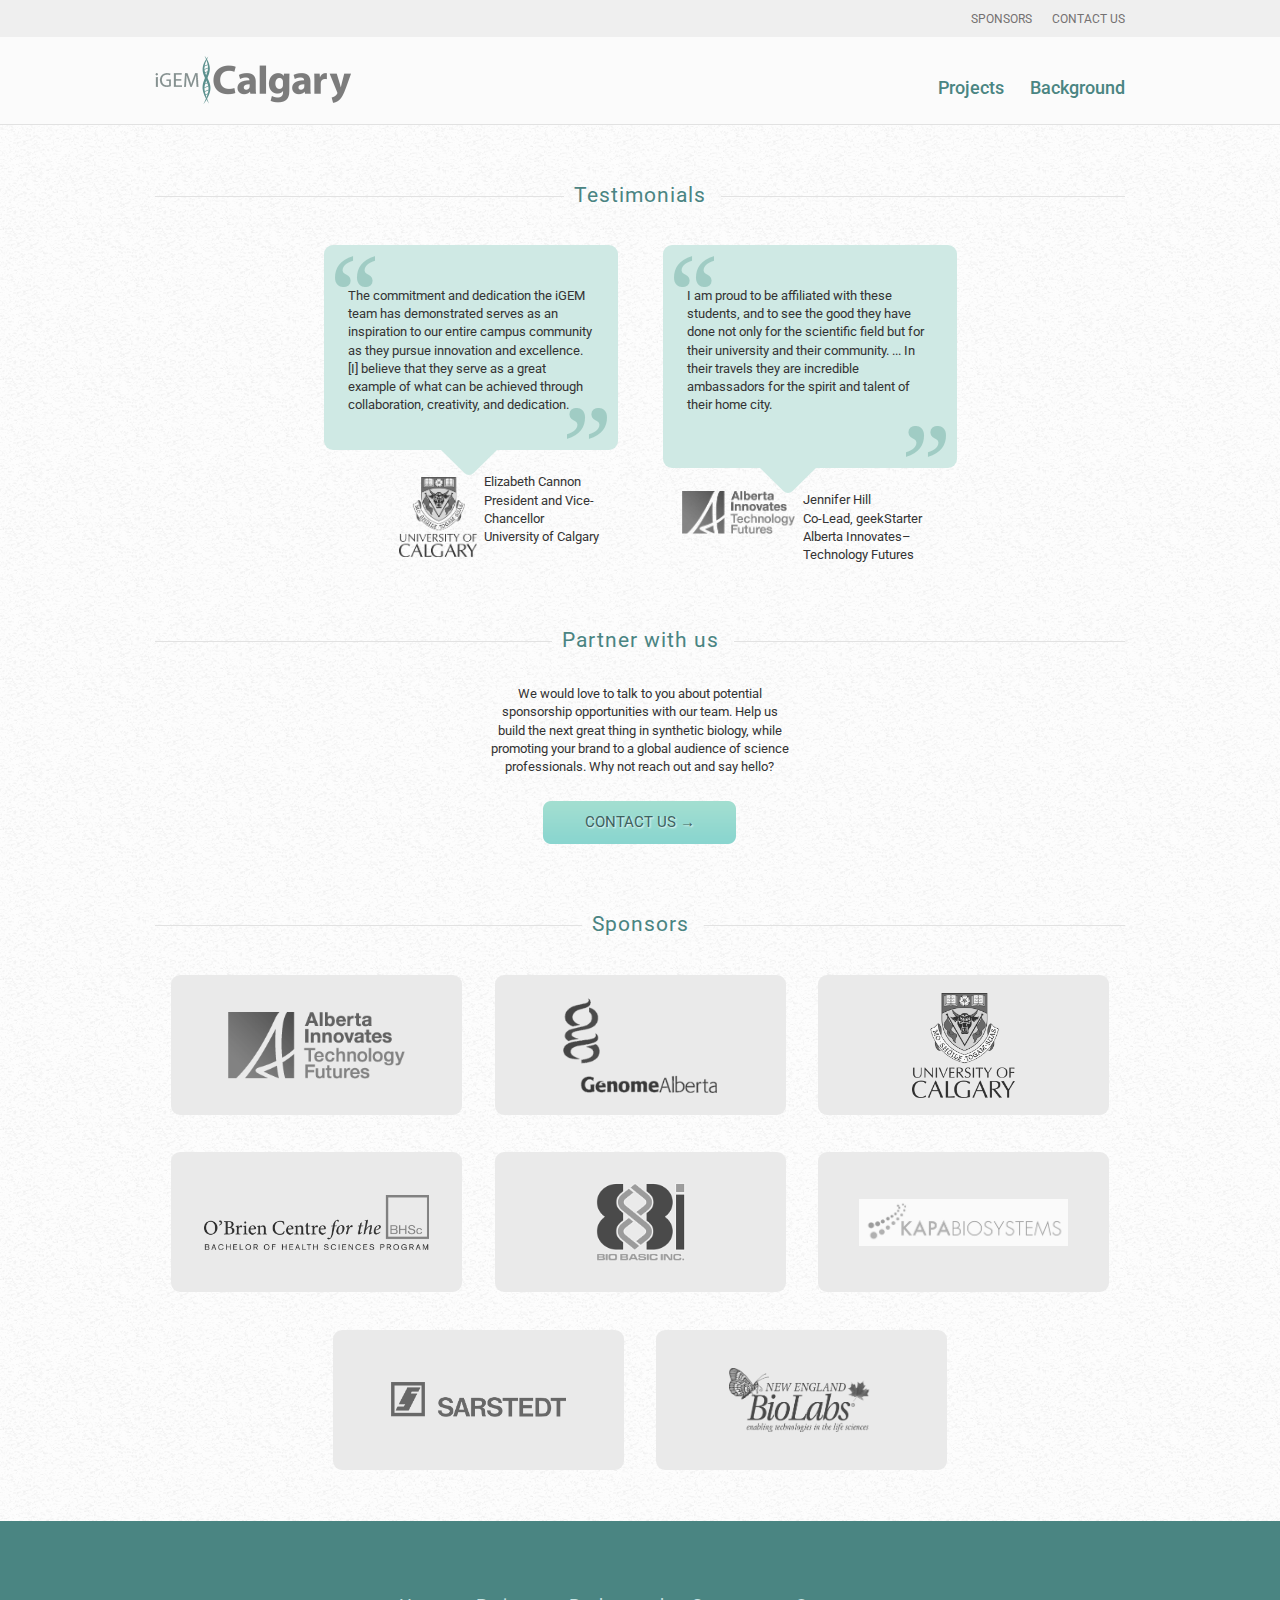
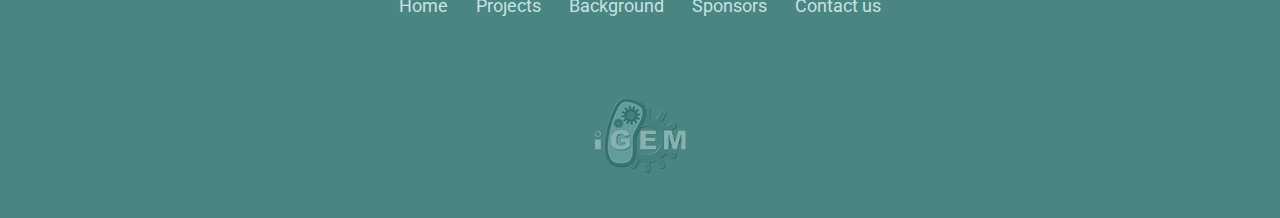
<file: sponsors.html>
<!DOCTYPE html>
<html class="no-touch">
<head>
    <title>iGEM Calgary // Sponsors</title>
    <meta http-equiv="content-type" content="text/html; charset=UTF-8">
    <meta name="viewport" content="width=device-width, initial-scale=1.0">

    <link href="bootstrap/css/bootstrap.min.css" rel="stylesheet" media="screen">
    <link href="css/global.css" rel="stylesheet" media="screen">
    <link href="css/global.mobile.css" rel="stylesheet" media="only screen and (max-width:600px)">

    <link href='https://fonts.googleapis.com/css?family=Roboto:400,300,500,700' rel='stylesheet' type='text/css'>
    <link href="css/sponsors.css" rel="stylesheet" media="screen">
    <link href="css/sponsors.mobile.css" rel="stylesheet" media="only screen and (max-width:600px)">
</head>

<body>
    <div id="guide">&nbsp;</div>

    <div class="header-bar minimal">
        <div id="nav-trigger"></div>
        
        <ul id="nav-popover">
            <li><a href="index.html">Home</a></li>
            <li><a href="projects.html">Projects</a></li>
            <!--<li><a href="#">Team</a></li>-->
            <li><a href="background.html">Background</a></li>
            <li><a href="sponsors.html">Sponsors</a></li>
            <!--<li><a href="#">Media</a></li>
            <li><a href="#">Blog</a></li>-->
            <li><a href="contact.html">Contact us</a></li>
        </ul>
    </div>

    <div class="header-bar full">
        <div class="secondary-navbar">
            <div class="container">
                <div class="row">
                    <div class="col-span-12">
                        <ul>
                            <li><a href="contact.html">Contact us</a></li>
                            <!--<li><a href="#">Blog</a></li>
                            <li><a href="#">Media</a></li>-->
                            <li><a href="sponsors.html">Sponsors</a></li><!-- Can apply "active" class for appropriate styling (I think). -->
                        </ul>
                    </div>
                </div>
            </div>
        </div>

        <div class="header-content">
            <div class="container">
                <div class="row">
                    <div class="col-span-12">
                        <a href="index.html"><div class="logo"></div></a>
                        
                        <div class="primary-navbar clearfix">
                            <ul>
                                <li><a href="background.html">Background</a></li>
                                <!--<li><a href="#">Team</a></li>-->
                                <li><a href="projects.html">Projects</a></li>
                            </ul>
                        </div>
                    </div>
                </div>
            </div>
        </div>
    </div>

    <div id="content">
        <div class="container">
            <div class="row header first">
                <div class="col-span-12">
                    <h1><span>Testimonials</span></h1>
                </div>
            </div>

            <div class="row" id="testimonials-row">
                <div id="testimonials" class="clearfix">
                    <div class="testimonial" id="elizabeth-cannon">
                        <div class="quote">
                            The commitment and dedication the iGEM team has demonstrated serves as an inspiration to our entire campus community as they pursue innovation and excellence. [I] believe that they serve as a great example of what can be achieved through collaboration, creativity, and dedication.<div class="triangle"></div>
                            <div class="left-quote"></div>
                            <div class="right-quote"></div>
                        </div>

                        <div class="quotee">
                            <div class="person">
                                Elizabeth Cannon<br />
                                President and Vice-Chancellor<br />
                                University of Calgary
                            </div>

                            <a href="https://www.ucalgary.ca/"><div class="greyscale quotee-logo"></div></a>
                        </div>
                    </div>

                    <div class="testimonial" id="jennifer-hill">
                        <div class="quote">
                            I am proud to be affiliated with these students, and to see the good they have done not only for the scientific field but for their university and their community. ... In their travels they are incredible ambassadors for the spirit and talent of their home city.
                            <div class="triangle"></div>
                            <div class="left-quote"></div>
                            <div class="right-quote"></div>
                        </div>

                        <div class="quotee">
                            <div class="person">
                                Jennifer Hill<br />
                                Co-Lead, geekStarter<br />
                                Alberta Innovates&ndash;Technology Futures
                            </div>

                            <a href="https://www.albertatechfutures.ca/"><div class="greyscale quotee-logo"></div></a>
                        </div>
                    </div>
                </div>
            </div>

            <div class="row">
                <div class="col-span-12"></div>
            </div>

            <div class="row header" id="partner-with-us">
                <div class="col-span-12">
                    <h1><span>Partner with us</span></h1>
                </div>
            </div>

            <div class="row">
                <div class="col-span-4 col-push-4" id="partner-with-us">
                <p>We would love to talk to you about potential sponsorship opportunities with our team. Help us build the next great thing in synthetic biology, while promoting your brand to a global audience of science professionals. Why not reach out and say hello?</p>

                <a href="contact.html" class="button">Contact us &rarr;</a>
                </div>
            </div>

            <div class="row header">
                <div class="col-span-12">
                    <h1><span>Sponsors</span></h1>
                </div>
            </div>

            <div id="sponsor-logos">
                <div class="row">
                    <div class="col-span-12" id="sponsor-logos-wrapper">
                        <div class="sponsor-logo" id="aitf-logo">
                            <a href="https://www.albertatechfutures.ca/"><div class="greyscale image" style="background-image: url('images/sponsor-logos/aitf.png'); background-size: 177px;"></div></a>
                        </div>
                        
                        <div class="sponsor-logo" id="genome-alberta-logo">
                            <a href="https://genomealberta.ca/"><div class="greyscale image" style="background-image: url('images/sponsor-logos/genome-alberta.png'); background-size: 154px;"></div></a>
                        </div>
                        
                        <div class="sponsor-logo" id="university-of-calgary-logo">
                            <a href="https://ucalgary.ca/"><div class="greyscale image" style="background-image: url('images/sponsor-logos/university-of-calgary.png'); background-size: 103px;"></div></a>
                        </div>
                       
                        <div class="sponsor-logo" id="o-brien-centre-logo">
                            <a href="https://www.ucalgary.ca/bhsc/"><div class="greyscale image" style="background-image: url('images/sponsor-logos/o-brien-centre.png'); background-size: 225px;"></div></a>
                        </div>
                       
                        <!--<div class="sponsor-logo" id="shell-logo">
                            <a href="https://www.shell.ca/"><div class="greyscale image" style="background-image: url('images/sponsor-logos/shell.png'); background-size: 88px;"></div></a>
                        </div>-->
                        
                        <div class="sponsor-logo" id="biobasic-logo">
                            <a href="https://www.biobasic.com/"><div class="greyscale image" style="background-image: url('images/sponsor-logos/biobasic.png'); background-size: 110px;"></div></a>
                        </div>
                        
                        <div class="sponsor-logo" id="kapa-biosystems-logo">
                            <a href="https://www.kapabiosystems.com/"><div class="greyscale image" style="background-image: url('images/sponsor-logos/kapa-biosystems.png'); background-size: 209px;"></div></a>
                        </div>
                        
                        <div class="sponsor-logo" id="sarstedt-logo">
                            <a href="https://www.sarstedt.com/"><div class="greyscale image" style="background-image: url('images/sponsor-logos/sarstedt.png'); background-size: 175px;"></div></a>
                        </div>
                        
                        <div class="sponsor-logo" id="new-england-biolabs-logo">
                            <a href="https://www.neb.ca/"><div class="greyscale image" style="background-image: url('images/sponsor-logos/new-england-biolabs.png'); background-size: 146px;"></div></a>
                        </div>
                    </div>
                </div>
            </div>
        </div>
    </div>

    <div id="footer">
        <div class="container">
            <div class="row">
                <div class="col-span-12">
                    <ul id="footer-navbar">
                        <li><a href="index.html">Home</a></li>
                        <li><a href="projects.html">Projects</a></li>
                        <!--<li><a href="#">Team</a></li>-->
                        <li><a href="background.html">Background</a></li>
                        <li><a href="sponsors.html">Sponsors</a></li>
                        <!--<li><a href="#">Media</a></li>
                        <li><a href="#">Blog</a></li>-->
                        <li><a href="contact.html">Contact us</a></li>
                    </ul>

                    <a href="https://igem.org/"><div id="igem-logo"></div></a>
                </div>
            </div>
        </div>
    </div>

    <!-- JavaScript plugins (requires jQuery) -->
    <script src="https://code.jquery.com/jquery-1.9.1.min.js"></script>
    <!-- Include all compiled plugins (below), or include individual files as needed -->
    <script src="bootstrap/js/bootstrap.min.js"></script>
    <!-- Optionally enable responsive features in IE8 -->
    <script src="bootstrap/js/respond.min.js"></script>

    <script src="js/global.js"></script>
    <!--<script src="/js/guide.js"></script>-->
    <script src="js/sponsors.js"></script>
</body>
</html>
</file>
<file: css/global.css>
#guide {
  position: absolute;
  top: 0;
  width: 100%;
  height: 2399px;
  background-image: url('../images/guide_home.png');
  background-repeat: no-repeat;
  background-position: center top;
  background-attachment: scroll;
  opacity: 0.5;
  z-index: 9999;
  display: none;
}


/******
 Global
 ******/
/* html element will have no-touch class when user *is not* on a touch device.
Thus, can use this class so that hover states are only applied on non-touch
devices. Such states on touch devices are usually triggered by a finger tap,
which is undesirable -- on this site, after tapping the "Learn more" button,
the button will remain in its hover state until the user taps another link on
the page.

Note that we eliminate text-decoration on hover, even on touch devices. (All
other :hover selectors are preceded by html.no-touch.) This stops links from
remaining underlined after user taps on them. */
a:hover    { text-decoration: none; }

body > div { position: relative; }

body {
  font-family: 'Roboto', sans-serif;
  font-size: 13px;
  line-height: 140%;
}

/* Constrain Bootstrap's defualt container width to better accommodate layout.
 * At screen widths <1200px, Bootstrap already forces .container to have
 * max-width <1000px. */
@media screen and (min-width: 1200px) {
  .container {
    max-width: 1000px;
  }
}

.button {
  font-family: 'Roboto', sans-serif;
  font-weight: 400;
  font-size: 15px;
  display: block;
  width: 193px;
  height: 43px;
  background-image: url('../images/button_background.png');
  text-transform: uppercase;
  text-align: center;
  color: #3c615f;
  vertical-align: middle;
  line-height: 42px;
  text-shadow: 1px 1px 2px #fff;
  border-style: none;
  background-color: transparent;
}

html.no-touch .button:hover {
  background-position: -193px 0;
  color: #f4f4f4;
  text-shadow: 0 0;
}


/******
 Header
 ******/
/* Header bars come in minimal and full varieties. Full is displayed only on
 * wide displays, and only when user scrolls past certain point. Minimal is
 * displayed only on mobile. */
.header-bar         { z-index: 10; }
.header-bar.minimal { display: none; }

/* Full header bar for wide displays. */
.header-bar.full {
  position: fixed;
  top: 0;
  left: 0;
  width: 100%;
  border-bottom: 1px solid #e2e2e2;
}


.header-bar.full .header-content {
  margin-top: 37px;
  padding-top: 19px;
  height: 87px;
  background-color: #fbfbfb;
}


/************
 Link colours
 ************/
.header-bar.full .primary-navbar a                     { color: #4a8582; }
html.no-touch .header-bar.full .primary-navbar a:hover { color: #5faba7; }
.header-bar.full .secondary-navbar a                   { color: #747171; }
.header-bar.full .secondary-navbar a:hover             { color: #4d4b4b; }
html.no-touch #footer-navbar a:hover                   { color: #fff; }

.header-bar.full .secondary-navbar                     { background-color: #efefef; }
html.no-touch .logo:hover                              { opacity: 1.0; }


/*************************
 Secondary navbar
 Displayed at top of page.
 *************************/
.secondary-navbar {
  width: 100%;
  height: 37px;
  position: fixed;
  top: 0;
  left: 0;
  z-index: -1;
}

.secondary-navbar ul {
  list-style-type: none;
  margin: 0;
  margin-top: 9px;
}

.secondary-navbar li {
  text-transform: uppercase;
  padding-left: 20px;
  float: right;
}


.secondary-navbar a {
  font-family: 'Roboto', sans-serif;
  font-weight: 400;
  font-size: 12px;
}


/*************************************************
 Primary navbar
 Displayed beneath secondary navbar at top of page
/*************************************************/
.primary-navbar {
  float: right;
  margin: 22px 0 0 0;
}

.primary-navbar ul {
  list-style-type: none;
  margin: 0;
}

.primary-navbar a {
  color: #fff;
  font-family: 'Roboto', sans-serif;
  font-weight: 500;
  font-size: 18px;
  padding: 20px 13px 13px 13px;
}

.primary-navbar li               { float: right; }
.primary-navbar li:first-child a { padding-right: 0; } 
.primary-navbar li:last-child a  { padding-left: 0; }


/****
 Logo
 ****/
/* Displayed when scroll position is below trigger point. */
.header-bar.full .logo { background-image: url('../images/igem_calgary_logo_grey.png'); }

.logo {
  background-repeat: no-repeat;
  width: 196px;
  height: 48px;
  float: left;
  opacity: 0.9;
}


/*********************
 Primary page content.
 *********************/
#content {
  background-image: url('../images/background_pattern.png');
  background-color: #fbfbfb;
  z-index: 1;
  margin-top: 125px;
  padding: 30px 0 30px 0;
}

#content h1 {
  color: #4a8482;
  font-family: 'Roboto', sans-serif;
  font-weight: 300;
  font-size: 29px;
  text-align: center;
}


#content p {
  font-family: 'Roboto', sans-serif;
  line-height: 140%;
}

#content .header h1 {
  font-size: 21px;
  font-weight: normal;
  letter-spacing: 1px;
  /* Hide lines to left and right of headers. */
  overflow: hidden;
  margin-bottom: 15px;
}

#content .header h1 span {
  display: inline-block;
  position: relative;
}

/* Technique taken from https://css-tricks.com/line-on-sides-headers/,
   which in turn uses https://codepen.io/chriscoyier/pen/zDGkw. */
#content .header h1 span:before, #content .header h1 span:after {
  content: '';
  position: absolute;
  /* Value should be same as font size of parent h1, I believe. */
  top: 21px;
  display: block;
  width: 1000px;
  height: 0px;
  /* Old border colour: #b1b1b1 */
  border-top: 1px solid #e2e2e2;
}

#content .header h1 span:before {
  right: 100%;
  margin-right: 10px;
}

#content .header h1 span:after {
  left: 100%;
  margin-left: 15px;
}

#content .header:not(.first) {
  margin-top: 40px;
}


/******
 Footer
 ******/
#footer {
  background-color: #4a8582;
  padding-bottom: 45px;
}

#footer-navbar {
  margin: 75px 0 80px 0;
  list-style-type: none;
  text-align: center;
}

#footer-navbar li {
  display: inline;
  padding-left: 25px;
}

#footer-navbar li:first-child {
  padding-left: 0;
}

#footer-navbar a {
  color: #c6e3e2;
  font-family: 'Roboto', sans-serif;
  font-weight: 400;
  font-size: 18px;
}

#igem-logo {
  margin: 0 auto 0 auto;
  width: 93px;
  height: 75px;
  background-image: url('../images/igem_logo.png');
}
</file>
<file: css/global.mobile.css>
/*======================================
  Tweaks to styling of existing elements
  ======================================*/
.secondary-navbar, .primary-navbar, .logo { display: none; }
.header-bar.full                          { display: none; }
#footer                                   { padding: 20px 0 20px 0; }
#footer-navbar                            { display: none; }
#content                                  { margin-top: 50px; }
#content .header.first                    { margin-top: -15px; }


/*========================
  Mobile-specific elements
  ========================*/
.header-bar.minimal {
  display: block;
  position: fixed;
  top: 0;
  left: 0;
  width: 100%;
  height: 50px;
  background-color: #334d58;
  background-image: url('../images/igem_calgary_logo_white.png');
  background-repeat: no-repeat;
  background-size: auto 30px;
  background-position: 13px center;
  color: #fafafa;
}

#nav-trigger {
  float: right;
  margin: 15px 15px 0 0;
  width: 20px;
  height: 20px;
  background-image: url('../images/plus_and_minus_sign.png');
  background-repeat: no-repeat;
  background-size: cover;
  cursor: pointer;
}


/****************
 Nav popover menu
 ****************/
#nav-popover {
  display: none;
  position: absolute;
  top: 50px;
  right: 0;
  list-style-type: none;
  background-color: #fafafa;
  border: 1px solid #cecece;
  border-right-width: 0;
  border-top-width: 0;
  z-index: 20;
  box-shadow: 3px 3px 20px 5px rgba(0, 0, 0, 0.3);
  border-bottom-left-radius: 8px;
}

html.no-touch #nav-popover a:hover { color: #000; }
#nav-popover li:first-child        { border-top-width: 0; }
#nav-popover li                    { border-top: 1px solid #cecece; }

#nav-popover a {
  font-family: 'Roboto', sans-serif;
  font-weight: 500;
  font-size: 15px;
  color: #383535;
  padding: 8px 3em 8px 1em;
  display: block;
}
</file>
<file: css/home.css>
/********
 Masthead
 ********/
/* Masthead has its own bar, so hide this one when masthead is visible. */
.header-bar.full { display: none; }

#masthead {
  background-color: #3b6172;
  background-image: url('../images/masthead_background_1.jpg');
  background-repeat: no-repeat;
  background-position: center top;
  background-size: cover;
  position: fixed;
  top: 37px;
  left: 0;
  width: 100%;
  height: 546px;
  z-index: -1;
  padding-top: 45px;
}

#message {
  font-family: 'Roboto', sans-serif;
  font-weight: 300;
  font-size: 48px;
  color: #f1f2ee;
  text-align: center;
  max-width: 680px;
  line-height: 120%;
  margin: 138px auto 0 auto;
}

#learn-more {
  margin: 40px auto 40px auto;
}

#masthead .logo                                  { background-image: url('../images/igem_calgary_logo_white.png'); }
#masthead-secondary-navbar a                     { color: #87969d; }
html.no-touch #masthead-secondary-navbar a:hover { color: #fff; }
#masthead .primary-navbar a                      { border-bottom: 1px solid #849095; }
html.no-touch #masthead .primary-navbar a:hover  { border-bottom: 2px solid #8ad6cf; }
#masthead-secondary-navbar                       { background-color: #334d58; }

/*************************************
 Primary page content, below masthead.
 *************************************/
#content {
  /* Provide fallback margin-top value in case setting via JS fails for some unforeseen reason. */
  margin-top: 583px;
}

#content .row {
  margin-top: 52px;
  padding-bottom: 73px;
  border-bottom: 1px solid #e2e2e2;
}

#content .row:first-child { margin-top: 10px; }
#content .row:last-child  { border-bottom-width: 0; }

/* Push top section down by 70px.
   TODO: revise to use selector not dependent on content. */
#what-is-igem { margin-top: 70px; }

#content h1 .last-word {
  font-size: 64px;
  font-weight: 400;
  margin-top: 8px;
  display: block;
}

#content hr {
  width: 73px;
  border-top-color: #b1b1b1;
  margin: 38px auto 24px auto;
}

#content p {
  max-width: 575px;
  margin: 0 auto 0 auto;
  text-align: center;
  color: #727272;
  font-weight: 300;
  font-size: 19px;
  text-align: center;
}

#content p {
  font-family: 'Roboto', sans-serif;
  line-height: 140%;
}

#content p > .highlight { color: #e5715d; }

#content .explanation {
  font-family: Georgia, serif;
  font-size: 15px;
  font-style: italic;
  max-width: 390px;
}

#synbio-venn {
  width: 292px;
  height: 190px;
  background-image: url('../images/synbio_venn_diagram.png');
  margin: 50px auto 35px auto;
}

#atom-diagram {
  width: 190px;
  height: 190px;
  background-image: url('../images/atom.png');
  margin: 33px auto 0 auto;
}
</file>
<file: css/home.mobile.css>
#masthead {
  top: 50px;
  height: auto;
}

#message {
  margin-top: 0;
  font-size: 36px;
}

#what-is-igem {
  margin-top: 0;
}
</file>
<file: css/contact.css>
#contact-icons {
  text-align: center;
}

#contact-icons .contact-icon {
  display: inline-block;
  width: 70px;
  height: 70px;
  text-align: center;
  margin-left: 10px;
  margin-right: 10px;
  background-size: 140px;
  background-repeat: no-repeat;
}

html.no-touch #contact-icons .contact-icon:hover {
  background-position: -70px 0;
}

#twitter-icon {
  background-image: url('../images/twitter.png');
}

#facebook-icon {
  background-image: url('../images/facebook.png');
}

input, textarea, button {
  margin-bottom: 14px;
}

#send-message {
  margin-top: 10px;
  margin-right: 0;
  margin-left: auto;
}

/* Tighten up spacing across page. */
#content .header h1 {
  margin-top: 0;
}
</file>
<file: css/projects.css>
#guide {
  position: absolute;
  top: 0;
  left: 0;
  width: 100%;
  height: 770px;
  background-image: url('../images/guide_projects.jpg');
  background-repeat: no-repeat;
  background-position: center top;
  background-attachment: scroll;
  opacity: 0.5;
  z-index: 9999;
  display: none;
}

.project {
  padding: 30px 0 30px 0;
  border-top: 1px solid #e2e2e2;
}

.project:first-child {
  padding-top: 0px;
  border-top-style: none;
}

.project .project-thumbnail {
  background-image: url('../images/project_thumbnail_2013.jpg');
  background-repeat: no-repeat;
  width: 302px;
  height: 160px;
  position: relative;
}

.project .project-thumbnail .cover {
  width: 100%;
  height: 100%;
  background-color: #73c1e2;
  transition: all 0.5s;
  opacity: 0.38;
  pointer-events: none;
}

.project .project-thumbnail-container .year {
  /*color: #4a8582;*/
  color: #8fd3d6;
  color: #a7f7fa;
  border-radius: 50%;
  width: 55px;
  height: 55px;
  font-weight: 700;
  font-size: 19px;
  letter-spacing: -2px;
  position: absolute;
  top: 0;
  left: 0;
  /*background-color: #97dad0;*/
  background-color: #589ca6;
  text-align: center;
  line-height: 100%;
  padding-top: 15px;
  transition: all 0.5s;
  margin: 10px 0 0 10px;
}

.project .project-thumbnail, .project .synopsis {
  cursor: pointer;
}

.project.active .project-thumbnail .year,
  .project:hover .project-thumbnail .year {
  background-color: #df705f;
  color: #fff;
  left: -80px;
}

.project {
  text-align: center;
}

.project .project-description {
  width: 50%;
  min-width: 302px;
  padding-left: 15px;
}

.project .project-thumbnail-container, .project .project-description {
  display: inline-block;
  vertical-align: top;
  text-align: left;
}

.project .project-description h2 {
  color: #4a8582;
  font-size: 19px;
  line-height: 130%;
  font-weight: 700;
  margin-top: 10px;
  transition: all 0.5s;
}

.project.active .project-thumbnail .cover, .project:hover .project-thumbnail .cover {
  opacity: 0;
}

.project.active .project-description h2, .project:hover .project-description h2 {
  color: #df705f;
}

.project .project-description .synopsis {
  max-width: 400px;
}

.project .full-description {
  font-size: 12px;
  display: none;
}

.project .full-description h3 {
  font-size: 16px;
  font-weight: 700;
  margin: 0 0 0 0;
}
</file>
<file: css/projects.mobile.css>
.project.active .project-thumbnail .year,
  .project:hover .project-thumbnail .year {
  left: 0;
}

.project .project-description {
  padding-left: 0;
}
</file>
<file: css/sponsors.css>
#guide {
  position: absolute;
  top: 0;
  left: 0;
  width: 100%;
  height: 1777px;
  background-image: url('../images/guide_sponsors.jpg');
  background-repeat: no-repeat;
  background-position: center top;
  background-attachment: scroll;
  background-size: 1100px;
  opacity: 0.5;
  z-index: 9999;
  display: none;
}

#testimonials-row {
  text-align: center;
}

#testimonials {
  display: inline-block;
  text-align: left;
  margin-top: 15px;
  text-align: center;
}

.testimonial {
  margin-bottom: 45px;
}

.testimonial {
  width: 294px;
  position: relative;
  display: inline-block;
  vertical-align: top;
  text-align: left;
}

.testimonial:first-child {
  margin-right: 42px;
}

.testimonial .quote {
  background-color: #cfe9e4;
  border-radius: 9px;
  padding: 42px 24px 36px 24px;
  position: relative;
}

.testimonial .quotee {
  margin-top: 23px;
  position: relative;
}

/* Tweak padding to bring bottom of Jennifer Hill quote in line with Elizabeth
 * Cannon quote. */
#jennifer-hill .quote {
  padding-bottom: 54px;
}

.testimonial .quotee .person {
  margin-left: 10px;
}

.testimonial .quotee-logo {
  background-size: contain;
  background-repeat: no-repeat;
  position: absolute;
  top: 0;
}

.testimonial#elizabeth-cannon .triangle {
  margin-left: 117px;
}

.testimonial#elizabeth-cannon .quotee {
  margin-left: 150px;
}

.testimonial#jennifer-hill .quotee {
  margin-left: 130px;
}

.testimonial#jennifer-hill .triangle {
  margin-left: 97px;
}

.testimonial#elizabeth-cannon .quotee-logo {
  background-image: url('../images/sponsor-logos/university-of-calgary.png');
  width: 78px;
  height: 80px;
  /* Push down so top of logo aligns with top of "Elizabth Cannon" text. */
  left: -75px;

  margin-top: 4px;
}

.testimonial#jennifer-hill .quotee-logo {
  background-image: url('../images/sponsor-logos/aitf.png');
  width: 113px;
  height: 43px;
  left: -111px;
}

.testimonial .triangle {
  width: 56px;
  height: 25px;
  background-image: url('../images/testimonial_triangle.png');
  background-repeat: no-repeat;
  position: absolute;
  bottom: -25px;
  left: 0;
  z-index: 9999;
}

.testimonial .left-quote, .testimonial .right-quote {
  background-image: url('../images/quote.png');
  background-repeat: no-repeat;
  width: 40px;
  height: 31px;
  position: absolute;
}

.testimonial .left-quote {
  left: 11px;
  top: 11px;
}

.testimonial .right-quote {
  bottom: 11px;
  right: 11px;
  transform: rotate(180deg);
  -webkit-transform: rotate(180deg);
  -ms-transform: rotate(180deg);
}

#partner-with-us {
  margin-top: 10px !important;
  text-align: center;
}

#partner-with-us h1 {
  margin-top: 0;
}

#partner-with-us .button {
  margin: 25px auto 0 auto;
}

#sponsor-logos .sponsor-logo {
  background-color: #eaeaea;
  border-radius: 9px;
  width: 30%;
  height: 140px;
  margin: 16px 1.5% 16px 1.5%;
  min-width: 235px; /* Should be (width of widest logo) + 10px. */
  /* Display as inline block rather than floating, as this allows us to center
   * the blocks within their container (via text-align:center on the parent),
   * regardless of how many columns are currently displayed. */
  display: inline-block;
}

#sponsor-logos .sponsor-logo .image {
  width: 100%;
  height: 100%;
  padding: 20px;
  background-position: center;
  background-repeat: no-repeat;
}

/* TODO: convert to CSS sprites, given poorly implemented nature of attribute. */
/* To produce a series of colour/greyscale sprites:
  for foo in *.png; do convert -colorspace gray $foo tmp.png && convert $foo tmp.png +append $foo && rm tmp.png; done
 */
.greyscale {
  filter: url("data:image/svg+xml;utf8,<svg%20xmlns='http://www.w3.org/2000/svg'><filter%20id='grayscale'><feColorMatrix%20type='matrix'%20values='0.3333%200.3333%200.3333%200%200%200.3333%200.3333%200.3333%200%200%200.3333%200.3333%200.3333%200%200%200%200%200%201%200'/></filter></svg>#grayscale"); /* Firefox 3.5+ */
  filter: gray; /* IE6+ */
  filter: grayscale(100%); /* Current draft standard */
  -webkit-filter: grayscale(100%); /* New WebKit */
  -moz-filter: grayscale(100%);
  -ms-filter: grayscale(100%);
  -o-filter: grayscale(100%);
  transition: all 0.5s;
  opacity: 0.8;
}
html.no-touch .greyscale:hover {
  filter: none;
  -webkit-filter: none;
  -moz-filter: none;
  -ms-filter: none;
  -o-filter: none;
  opacity: 1.0;
}

#sponsor-logos-wrapper {
  text-align: center;
}
</file>
<file: css/sponsors.mobile.css>
#partner-with-us {
  margin-top: 0px !important;
}

.testimonial:first-child {
  margin-right: 0;
}
</file>
